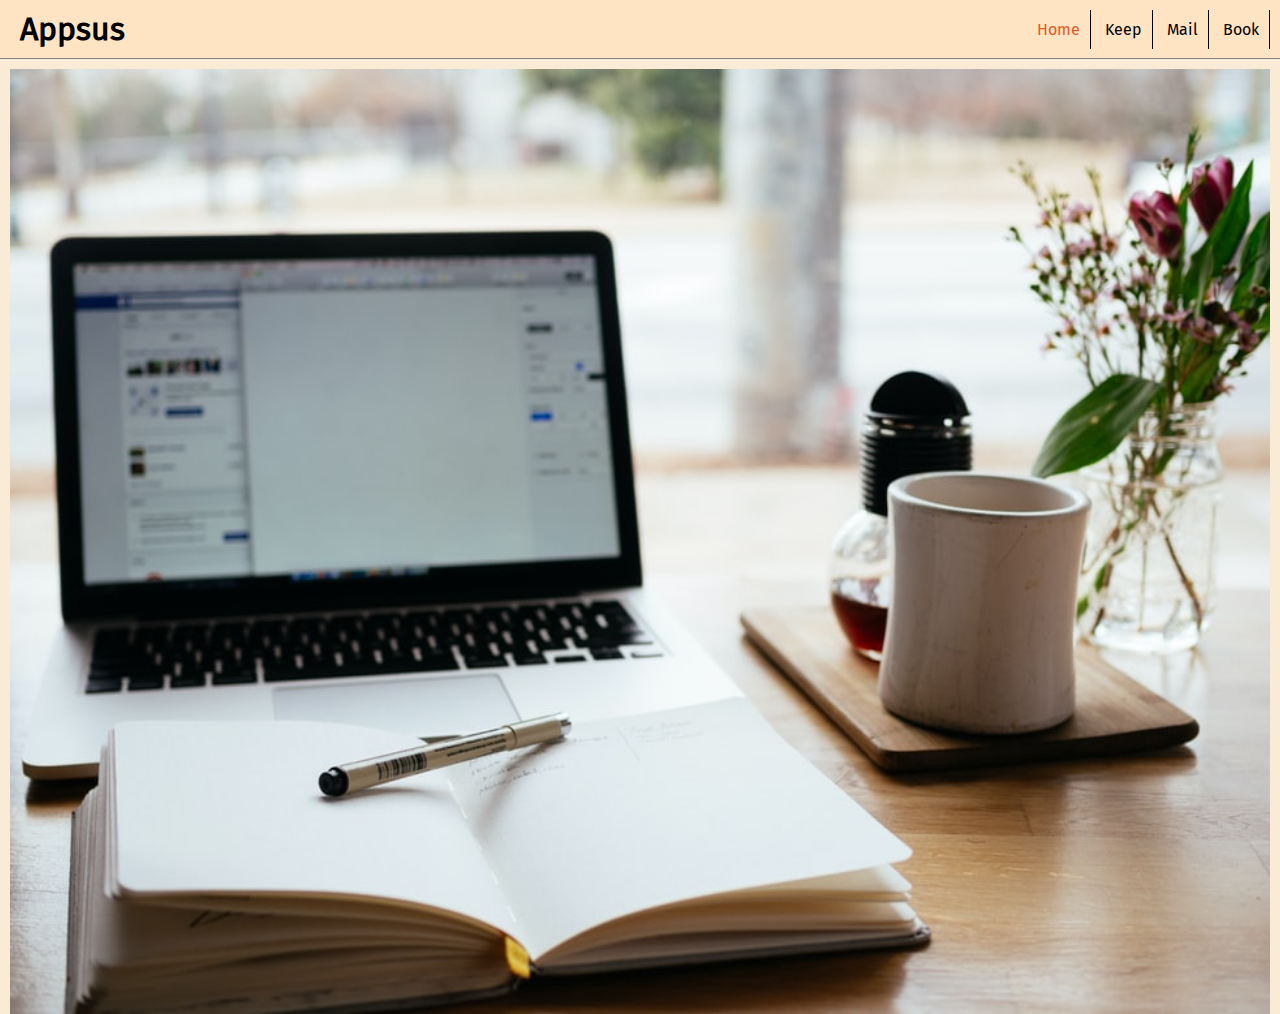
<file: index.html>
<!DOCTYPE html>
<html lang="en">
  <head>
    <meta charset="UTF-8" />
    <meta name="viewport" content="width=device-width, initial-scale=1.0" />
    <title>Appsus</title>
    
    <link
      rel="stylesheet"
      href="https://use.fontawesome.com/releases/v5.7.2/css/all.css"
      integrity="sha384-fnmOCqbTlWIlj8LyTjo7mOUStjsKC4pOpQbqyi7RrhN7udi9RwhKkMHpvLbHG9Sr"
      crossorigin="anonymous"
    />
    <link rel="stylesheet" href="css/main.css" />
  </head>
  <body>
    <div id="app"></div>

    <script src="lib/vue.js"></script>
    <script src="lib/vue-router.js"></script>
    <script type="module" src="js/main.js"></script>
  </body>
</html>
</file>
<file: css/main.css>
@import "../js/apps/book/css/main.css";
@import "../css/apps/keep/css/style.css";
@import "../css/main-cmps/main-header.css";
@import "../css/apps/mail/css/main.css";

* {
  box-sizing: border-box;
}

@font-face {
  font-family: architect;
  src: url(../fonts/ArchitectsDaughter/ArchitectsDaughter-Regular.ttf);
}

@font-face {
  font-family: fira-sans;
  src: url(../fonts/FiraSans/FiraSans-Regular.ttf);
}
@font-face {
  font-family: ubuntu;
  src: url(../fonts/Ubuntu/Ubuntu-Regular.ttf);
}

html {
  font-family: fira-sans;
}



/* MAIN LAYOUT */
.main-container {
  max-width: 1280px;
  margin: 0 auto;
  padding-left: 0.6rem;
  padding-right: 0.6rem;
}



/* MEDIA QUERY */
.hamburger {
  position: absolute;
  top: 0;
  left: 180px;
  cursor: pointer;
  font-size: xx-large;
  transform: translateY(-100%);
}

@media (max-width: 780px) {
  .mail-side-actions.close {
    position: absolute;
    left: 0;
    transform: translateX(-100%);
    transition: transform 0.5s, box-shadow 0.5s;
  }

  .mail-side-actions.open {
    position: absolute;
    left: 0;
    z-index: 1;
    background-color: rgba(255, 228, 196, 0.8);;
    transform: translateX(0);
    transition: transform 0.5s, box-shadow 0.5s;
  }

  .email-list {
    transform: translateX(0%);
    transition: transform 0.5s, box-shadow 0.5s;
  }

  .email-display {
    grid-template-columns: 0.5fr 1fr 1fr;
    grid-auto-rows: auto;
    grid-column-gap: 5px;
    min-width: 0;
  }

  .hamburger {
    display: block;
    left: 100px;
    transform: translateY(0%);
    transition: transform 0.5s, box-shadow 0.5s;
  }
}

.home-img {
  display: flex;
  justify-content: center;

}


@media (max-width: 400px) {
  .email-display {
    display: grid;
    grid-template-columns: 0.5fr;
    grid-auto-rows: auto;
    grid-column-gap: 10px;
    font-size: 20px;
    align-items: center;
    border: 1px solid grey;
    cursor: pointer;
    max-width: 250px;
  }

  .email-display div{
    padding: 5px;
  }

  .email-display div:hover {
    font-size: larger;
  } 

  .sort-and-search {
    flex-direction: column;
  }

  nav {
    display: flex;
    flex-direction: column;
    position: absolute;
    top: 50px;
    right: 50px;
    z-index: 1;
    transform: translateY(-150%);
  }

  nav.openMenu{
    transform: translateY(-5%);
    background-color: rgba(255, 228, 196, 0.8);
  }

  .menu{ 
    display: flex;
  }
}
</file>
